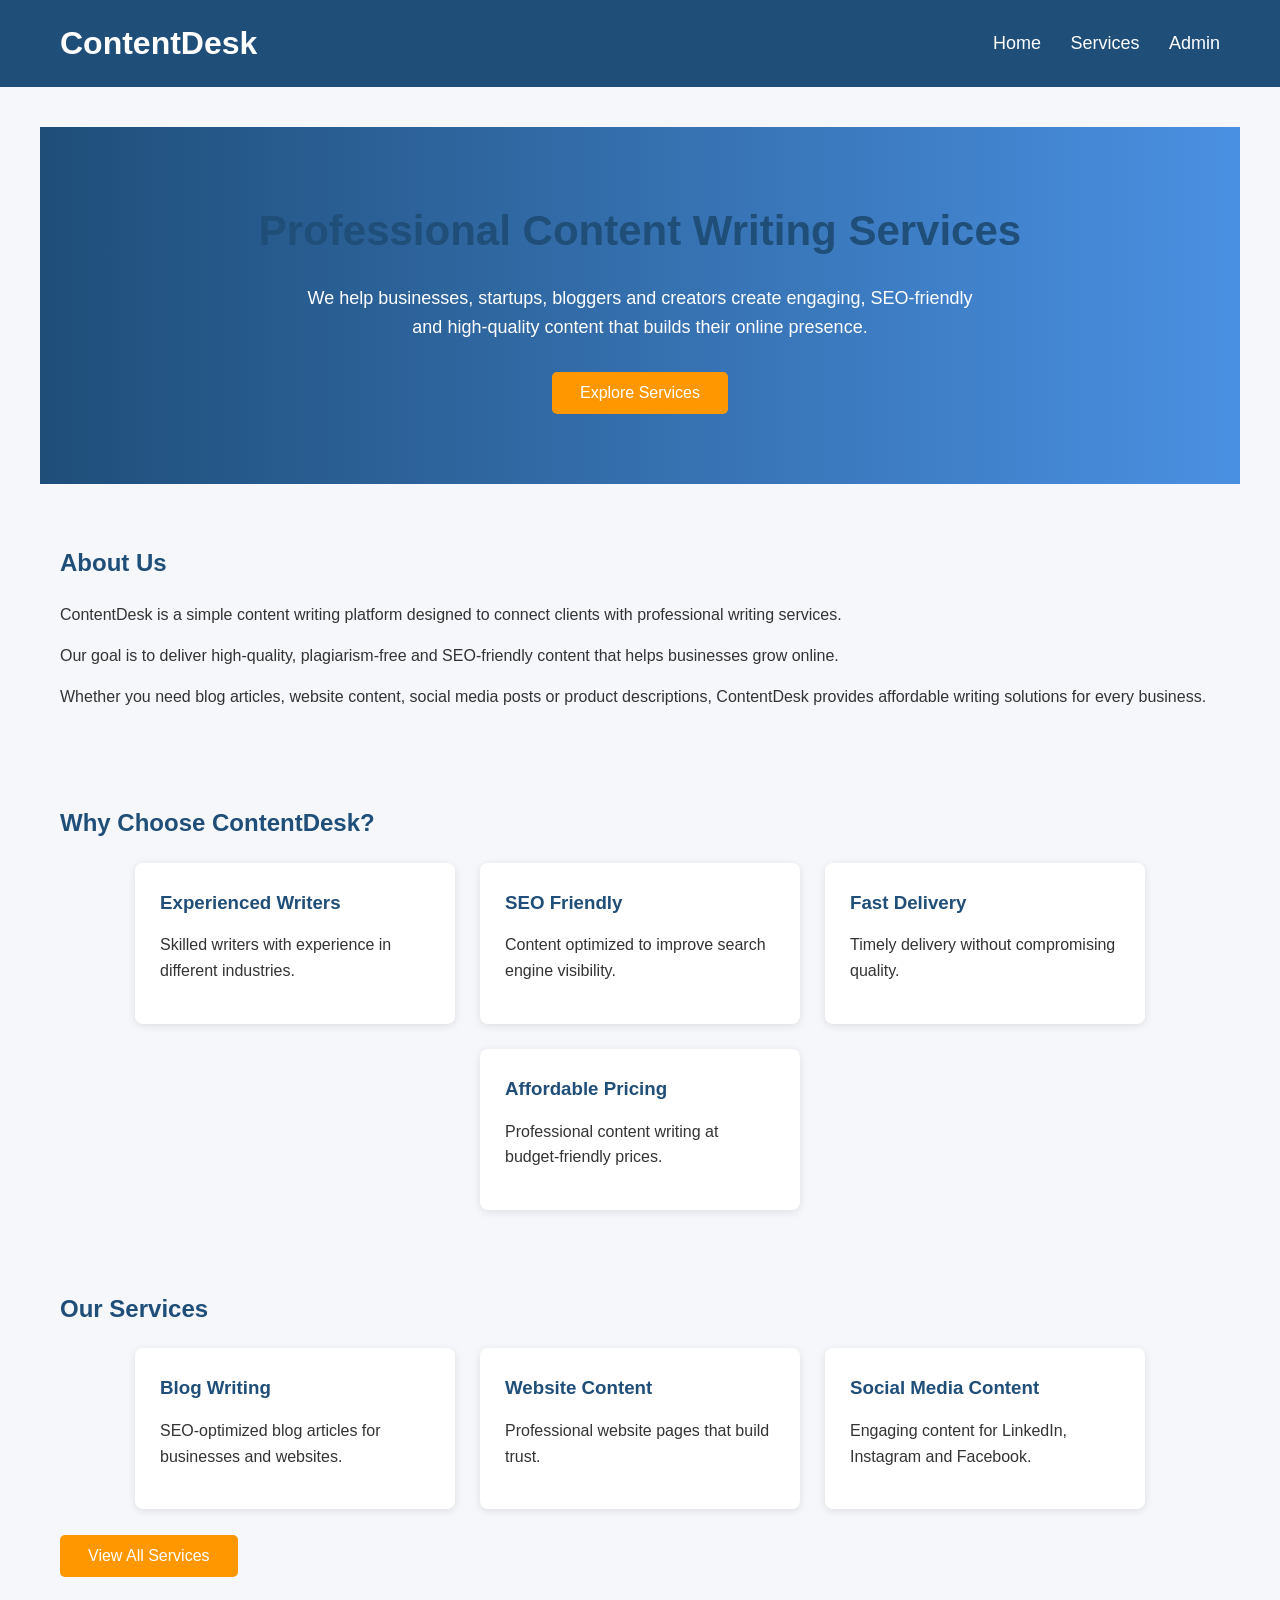
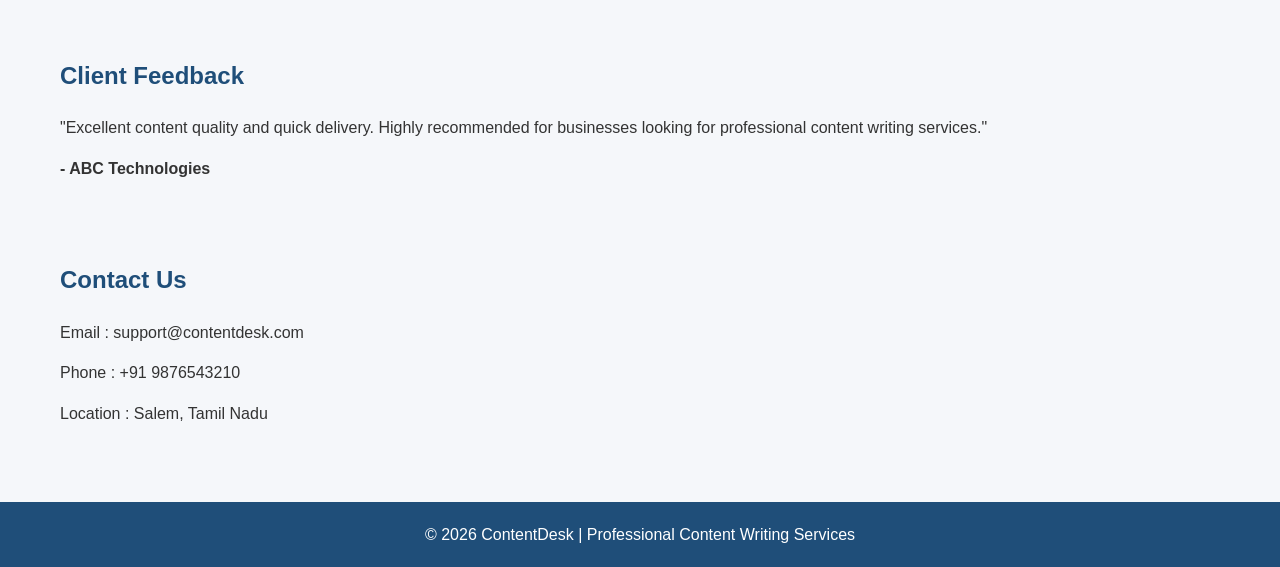
<file: index.html>
<!DOCTYPE html>
<html lang="en">

<head>

    <meta charset="UTF-8">
    <meta name="viewport" content="width=device-width, initial-scale=1.0">
    <title>ContentDesk</title>

    <link rel="stylesheet" href="style.css">

</head>

<body>

    <!-- Header -->

    <header>

        <h1>ContentDesk</h1>

        <nav>

            <a href="index.html">Home</a>
            <a href="services.html">Services</a>
            <a href="admin.html">Admin</a>

        </nav>

    </header>

    <!-- Hero -->

    <section class="hero">

        <h2>Professional Content Writing Services</h2>

        <p>
            We help businesses, startups, bloggers and creators create
            engaging, SEO-friendly and high-quality content that builds
            their online presence.
        </p>

        <a href="services.html">
            <button>Explore Services</button>
        </a>

    </section>

    <!-- About -->

    <section class="about">

        <h2>About Us</h2>

        <p>
            ContentDesk is a simple content writing platform designed
            to connect clients with professional writing services.
        </p>

        <p>
            Our goal is to deliver high-quality, plagiarism-free and
            SEO-friendly content that helps businesses grow online.
        </p>

        <p>
            Whether you need blog articles, website content, social media
            posts or product descriptions, ContentDesk provides affordable
            writing solutions for every business.
        </p>

    </section>

    <!-- Why Choose Us -->

    <section class="why">

        <h2>Why Choose ContentDesk?</h2>

        <div class="features">

            <div class="card">

                <h3>Experienced Writers</h3>

                <p>
                    Skilled writers with experience in different industries.
                </p>

            </div>

            <div class="card">

                <h3>SEO Friendly</h3>

                <p>
                    Content optimized to improve search engine visibility.
                </p>

            </div>

            <div class="card">

                <h3>Fast Delivery</h3>

                <p>
                    Timely delivery without compromising quality.
                </p>

            </div>

            <div class="card">

                <h3>Affordable Pricing</h3>

                <p>
                    Professional content writing at budget-friendly prices.
                </p>

            </div>

        </div>

    </section>

    <!-- Services Preview -->

    <section class="preview">

        <h2>Our Services</h2>

        <div class="features">

            <div class="card">

                <h3>Blog Writing</h3>

                <p>
                    SEO-optimized blog articles for businesses and websites.
                </p>

            </div>

            <div class="card">

                <h3>Website Content</h3>

                <p>
                    Professional website pages that build trust.
                </p>

            </div>

            <div class="card">

                <h3>Social Media Content</h3>

                <p>
                    Engaging content for LinkedIn, Instagram and Facebook.
                </p>

            </div>

        </div>

        <br>

        <a href="services.html">
            <button>View All Services</button>
        </a>

    </section>

    <!-- Testimonials -->

    <section class="testimonial">

        <h2>Client Feedback</h2>

        <p>
            "Excellent content quality and quick delivery. Highly recommended
            for businesses looking for professional content writing services."
        </p>

        <h4>- ABC Technologies</h4>

    </section>

    <!-- Contact -->

    <section class="contact">

        <h2>Contact Us</h2>

        <p>Email : support@contentdesk.com</p>

        <p>Phone : +91 9876543210</p>

        <p>Location : Salem, Tamil Nadu</p>

    </section>

    <!-- Footer -->

    <footer>

        <p>

            © 2026 ContentDesk | Professional Content Writing Services

        </p>

    </footer>

    <script src="script.js"></script>

</body>

</html>
</file>
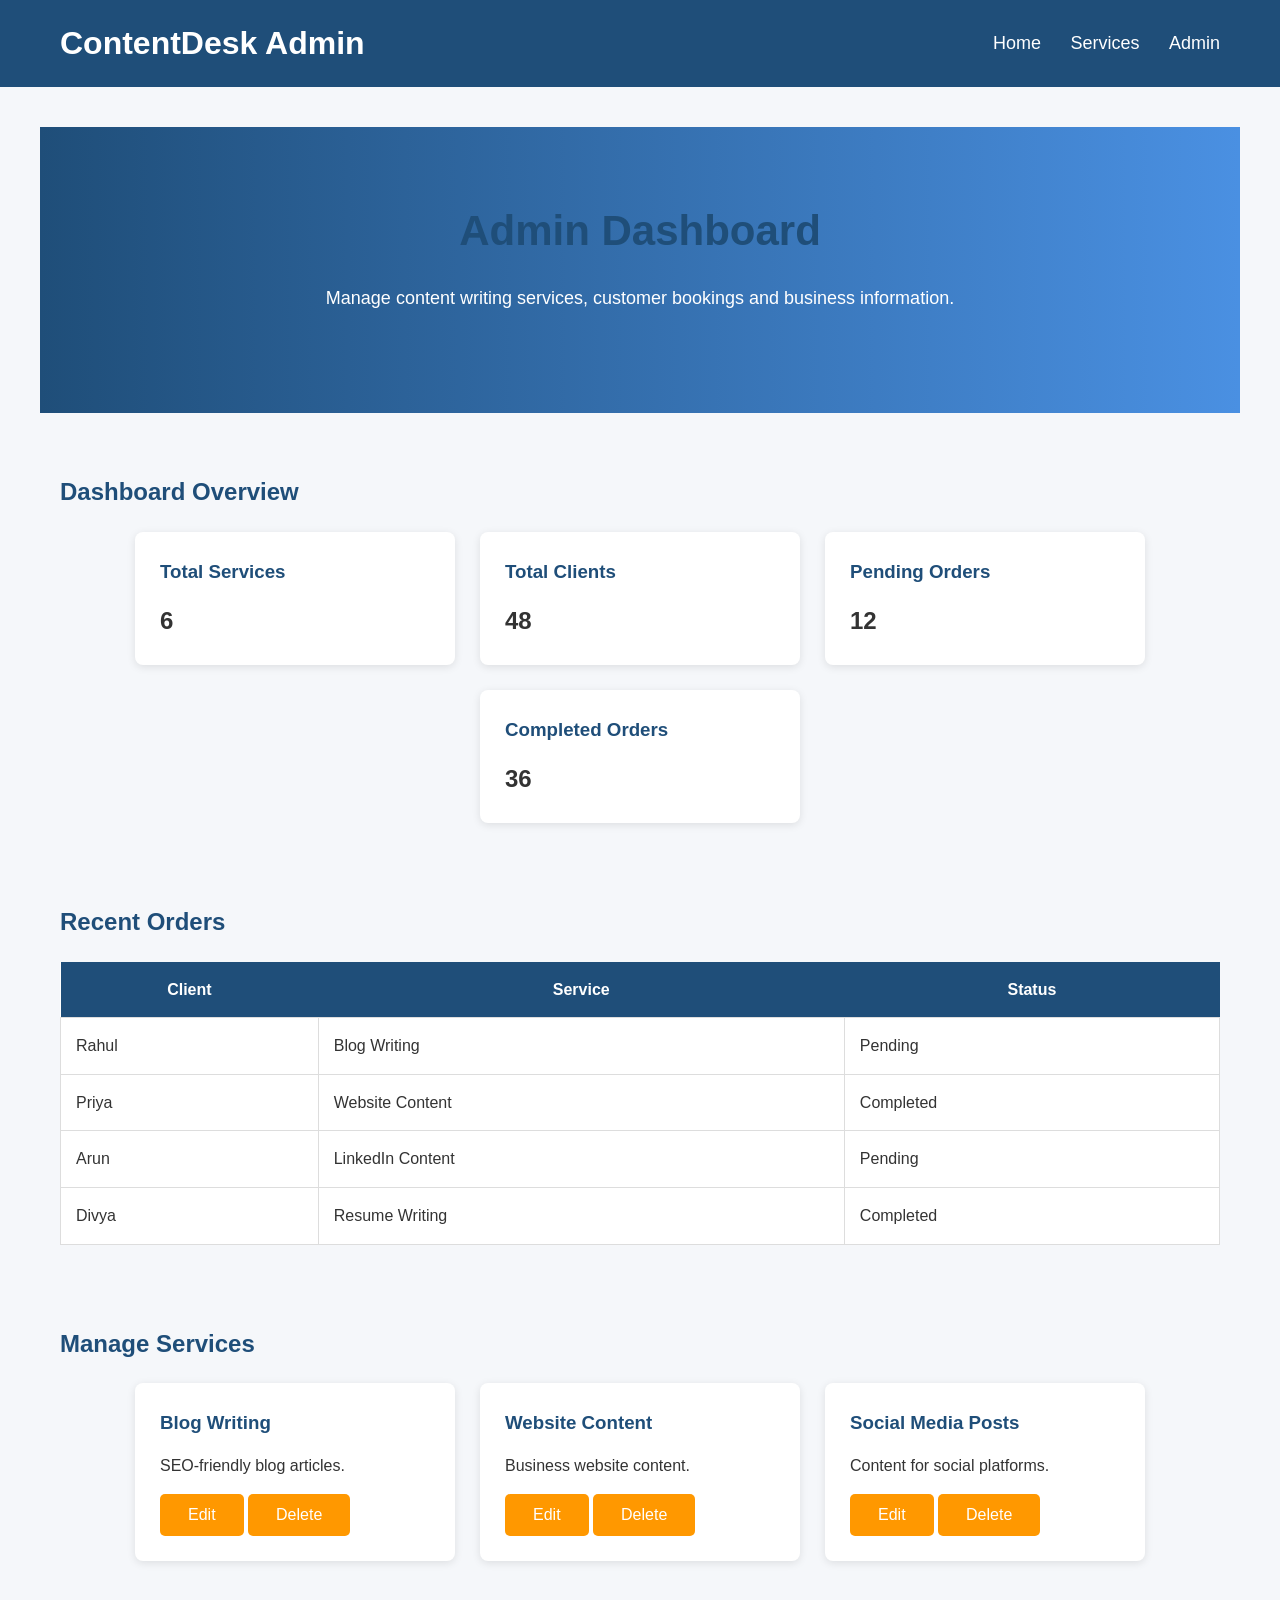
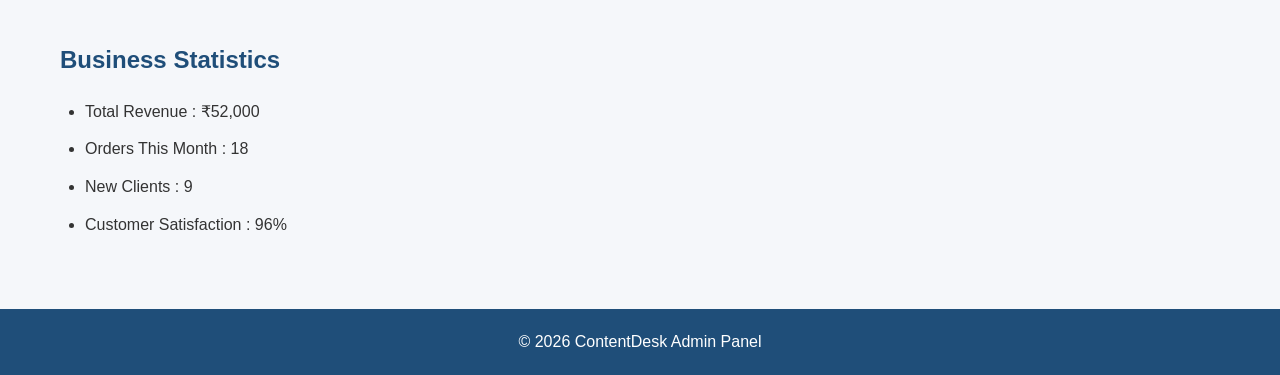
<file: admin.html>
<!DOCTYPE html>
<html lang="en">

<head>

    <meta charset="UTF-8">
    <meta name="viewport" content="width=device-width, initial-scale=1.0">

    <title>ContentDesk Admin</title>

    <link rel="stylesheet" href="style.css">

</head>

<body>

<header>

    <h1>ContentDesk Admin</h1>

    <nav>

        <a href="index.html">Home</a>
        <a href="services.html">Services</a>
        <a href="admin.html">Admin</a>

    </nav>

</header>

<section class="hero">

    <h2>Admin Dashboard</h2>

    <p>
        Manage content writing services, customer bookings and business information.
    </p>

</section>

<!-- Dashboard -->

<section>

    <h2>Dashboard Overview</h2>

    <div class="features">

        <div class="card">
            <h3>Total Services</h3>
            <h1>6</h1>
        </div>

        <div class="card">
            <h3>Total Clients</h3>
            <h1>48</h1>
        </div>

        <div class="card">
            <h3>Pending Orders</h3>
            <h1>12</h1>
        </div>

        <div class="card">
            <h3>Completed Orders</h3>
            <h1>36</h1>
        </div>

    </div>

</section>

<!-- Recent Orders -->

<section>

    <h2>Recent Orders</h2>

    <table>

        <tr>
            <th>Client</th>
            <th>Service</th>
            <th>Status</th>
        </tr>

        <tr>
            <td>Rahul</td>
            <td>Blog Writing</td>
            <td>Pending</td>
        </tr>

        <tr>
            <td>Priya</td>
            <td>Website Content</td>
            <td>Completed</td>
        </tr>

        <tr>
            <td>Arun</td>
            <td>LinkedIn Content</td>
            <td>Pending</td>
        </tr>

        <tr>
            <td>Divya</td>
            <td>Resume Writing</td>
            <td>Completed</td>
        </tr>

    </table>

</section>

<!-- Manage Services -->

<section>

    <h2>Manage Services</h2>

    <div class="features">

        <div class="card">

            <h3>Blog Writing</h3>

            <p>SEO-friendly blog articles.</p>

            <button>Edit</button>

            <button>Delete</button>

        </div>

        <div class="card">

            <h3>Website Content</h3>

            <p>Business website content.</p>

            <button>Edit</button>

            <button>Delete</button>

        </div>

        <div class="card">

            <h3>Social Media Posts</h3>

            <p>Content for social platforms.</p>

            <button>Edit</button>

            <button>Delete</button>

        </div>

    </div>

</section>

<!-- Business Statistics -->

<section>

    <h2>Business Statistics</h2>

    <ul>

        <li>Total Revenue : ₹52,000</li>

        <li>Orders This Month : 18</li>

        <li>New Clients : 9</li>

        <li>Customer Satisfaction : 96%</li>

    </ul>

</section>

<footer>

    <p>

        © 2026 ContentDesk Admin Panel

    </p>

</footer>

<script src="script.js"></script>

</body>

</html>
</file>
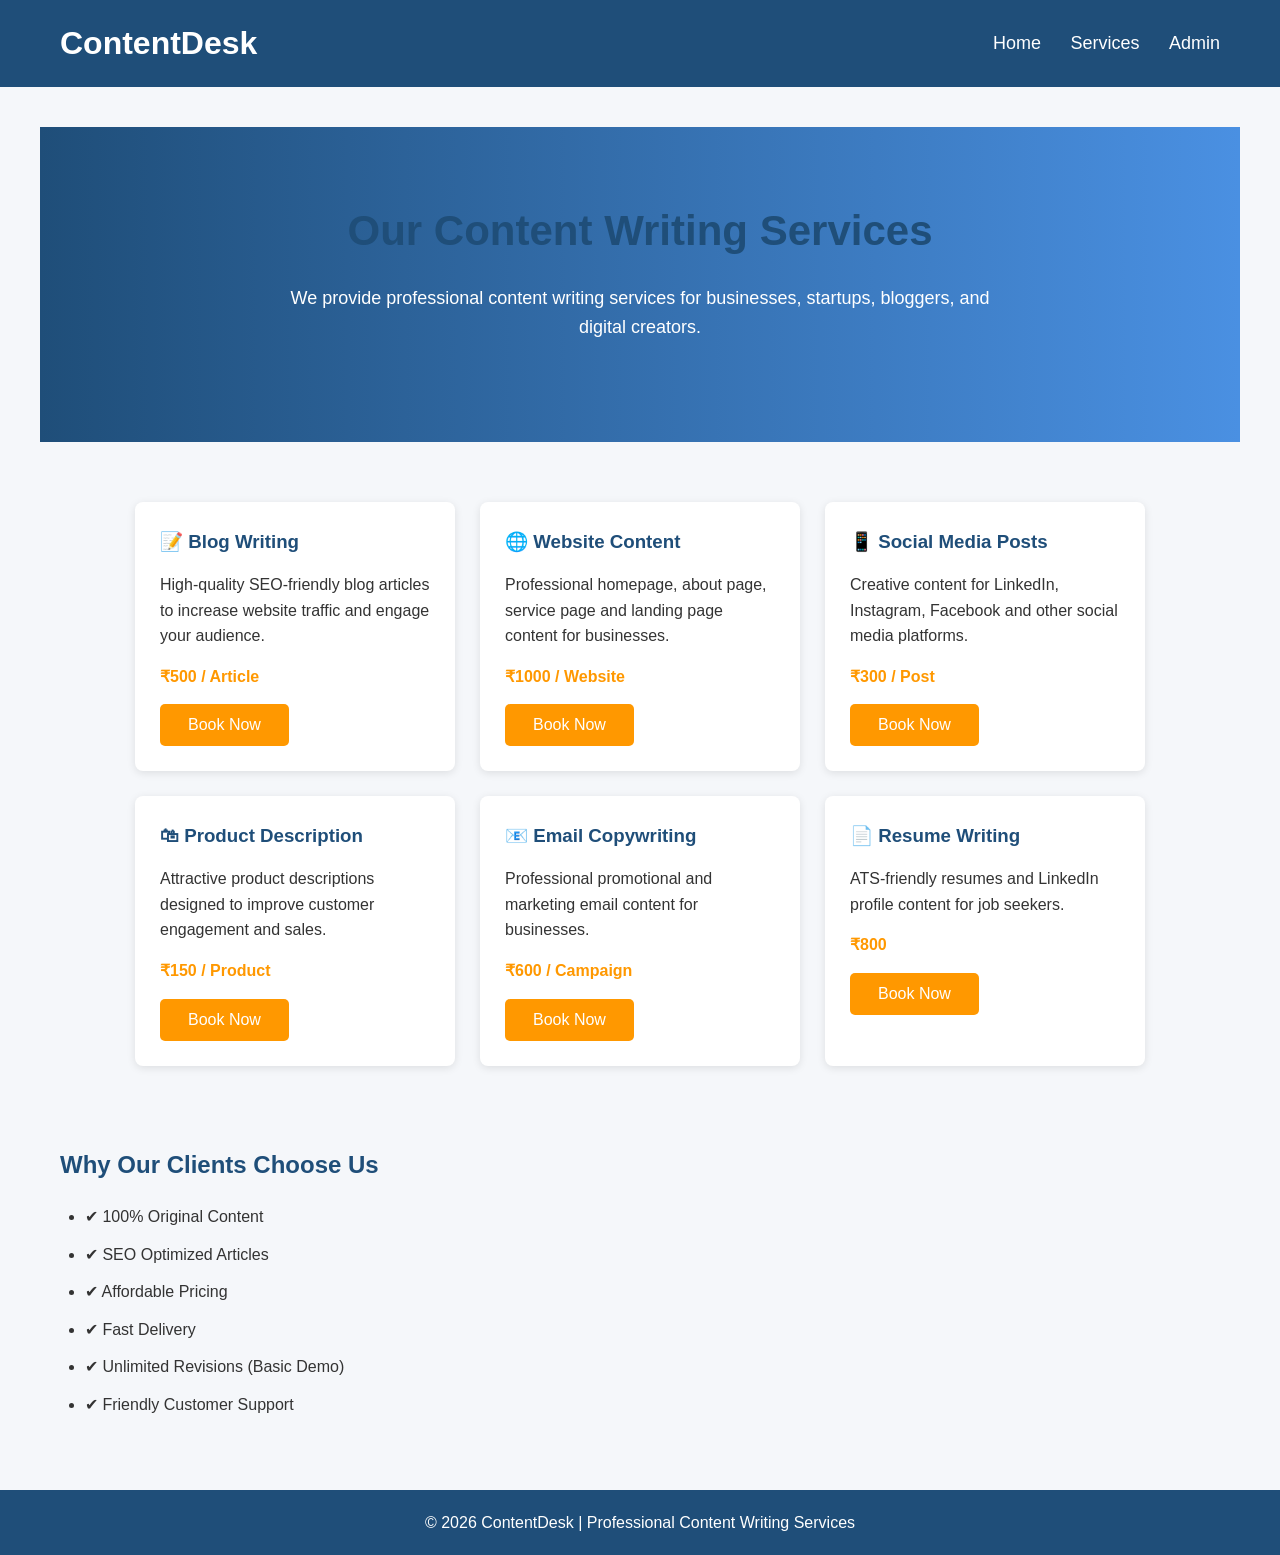
<file: services.html>
<!DOCTYPE html>
<html lang="en">

<head>

    <meta charset="UTF-8">
    <meta name="viewport" content="width=device-width, initial-scale=1.0">

    <title>ContentDesk Services</title>

    <link rel="stylesheet" href="style.css">

</head>

<body>

<header>

    <h1>ContentDesk</h1>

    <nav>

        <a href="index.html">Home</a>
        <a href="services.html">Services</a>
        <a href="admin.html">Admin</a>

    </nav>

</header>

<section class="hero">

    <h2>Our Content Writing Services</h2>

    <p>
        We provide professional content writing services for businesses,
        startups, bloggers, and digital creators.
    </p>

</section>

<section class="services">

    <div class="card">

        <h3>📝 Blog Writing</h3>

        <p>
            High-quality SEO-friendly blog articles to increase website traffic
            and engage your audience.
        </p>

        <h4>₹500 / Article</h4>

        <button onclick="bookService('Blog Writing')">
            Book Now
        </button>

    </div>

    <div class="card">

        <h3>🌐 Website Content</h3>

        <p>
            Professional homepage, about page, service page and landing page
            content for businesses.
        </p>

        <h4>₹1000 / Website</h4>

        <button onclick="bookService('Website Content')">
            Book Now
        </button>

    </div>

    <div class="card">

        <h3>📱 Social Media Posts</h3>

        <p>
            Creative content for LinkedIn, Instagram, Facebook and other social
            media platforms.
        </p>

        <h4>₹300 / Post</h4>

        <button onclick="bookService('Social Media Content')">
            Book Now
        </button>

    </div>

    <div class="card">

        <h3>🛍 Product Description</h3>

        <p>
            Attractive product descriptions designed to improve customer
            engagement and sales.
        </p>

        <h4>₹150 / Product</h4>

        <button onclick="bookService('Product Description')">
            Book Now
        </button>

    </div>

    <div class="card">

        <h3>📧 Email Copywriting</h3>

        <p>
            Professional promotional and marketing email content for businesses.
        </p>

        <h4>₹600 / Campaign</h4>

        <button onclick="bookService('Email Copywriting')">
            Book Now
        </button>

    </div>

    <div class="card">

        <h3>📄 Resume Writing</h3>

        <p>
            ATS-friendly resumes and LinkedIn profile content for job seekers.
        </p>

        <h4>₹800</h4>

        <button onclick="bookService('Resume Writing')">
            Book Now
        </button>

    </div>

</section>

<section class="about">

    <h2>Why Our Clients Choose Us</h2>

    <ul>

        <li>✔ 100% Original Content</li>

        <li>✔ SEO Optimized Articles</li>

        <li>✔ Affordable Pricing</li>

        <li>✔ Fast Delivery</li>

        <li>✔ Unlimited Revisions (Basic Demo)</li>

        <li>✔ Friendly Customer Support</li>

    </ul>

</section>

<footer>

    <p>

        © 2026 ContentDesk | Professional Content Writing Services

    </p>

</footer>

<script src="script.js"></script>

</body>

</html>
</file>
<file: style.css>
/* ==========================
   RESET
========================== */

*{
    margin:0;
    padding:0;
    box-sizing:border-box;
}

body{
    font-family:Arial, Helvetica, sans-serif;
    background:#f5f7fa;
    color:#333;
    line-height:1.6;
}

/* ==========================
   HEADER
========================== */

header{
    background:#1f4e79;
    color:white;

    display:flex;
    justify-content:space-between;
    align-items:center;

    padding:18px 60px;
}

header h1{
    font-size:32px;
}

nav a{
    color:white;
    text-decoration:none;
    margin-left:25px;
    font-size:18px;
}

nav a:hover{
    color:#ffd700;
}

/* ==========================
   HERO
========================== */

.hero{

    background:linear-gradient(to right,#1f4e79,#4a90e2);
    color:white;

    text-align:center;

    padding:70px 20px;

}

.hero h2{

    font-size:42px;
    margin-bottom:20px;

}

.hero p{

    max-width:700px;
    margin:0 auto 30px;

    font-size:18px;

}

/* ==========================
   BUTTON
========================== */

button{

    background:#ff9800;
    color:white;

    border:none;

    padding:12px 28px;

    border-radius:5px;

    font-size:16px;

    cursor:pointer;

}

button:hover{

    background:#e68900;

}

/* ==========================
   SECTIONS
========================== */

section{

    max-width:1200px;

    margin:40px auto;

    padding:20px;

}

section h2{

    color:#1f4e79;
    margin-bottom:20px;

}

section p{

    margin-bottom:15px;

}

/* ==========================
   CARD LAYOUT
========================== */

.features,
.services{

    display:flex;

    justify-content:center;

    flex-wrap:wrap;

    gap:25px;

}

.card{

    width:320px;

    background:white;

    padding:25px;

    border-radius:8px;

    box-shadow:0 2px 8px rgba(0,0,0,0.1);

}

.card h3{

    color:#1f4e79;
    margin-bottom:15px;

}

.card p{

    margin-bottom:15px;

}

.card h4{

    color:#ff9800;
    margin-bottom:15px;

}

/* ==========================
   TABLE
========================== */

table{

    width:100%;
    background:white;

    border-collapse:collapse;

}

th{

    background:#1f4e79;
    color:white;

    padding:15px;

}

td{

    padding:15px;

    border:1px solid #ddd;

}

/* ==========================
   LIST
========================== */

ul{

    margin-left:25px;

}

li{

    margin-bottom:12px;

}

/* ==========================
   FOOTER
========================== */

footer{

    background:#1f4e79;
    color:white;

    text-align:center;

    padding:20px;

    margin-top:40px;

}

/* ==========================
   RESPONSIVE
========================== */

@media(max-width:768px){

header{

    flex-direction:column;

    text-align:center;

}

nav{

    margin-top:15px;

}

nav a{

    display:inline-block;
    margin:10px;

}

.hero{

    padding:50px 20px;

}

.hero h2{

    font-size:30px;

}

.hero p{

    font-size:16px;

}

.features,
.services{

    flex-direction:column;
    align-items:center;

}

.card{

    width:100%;

}

section{

    padding:15px;

    margin:30px auto;

}

}
</file>
